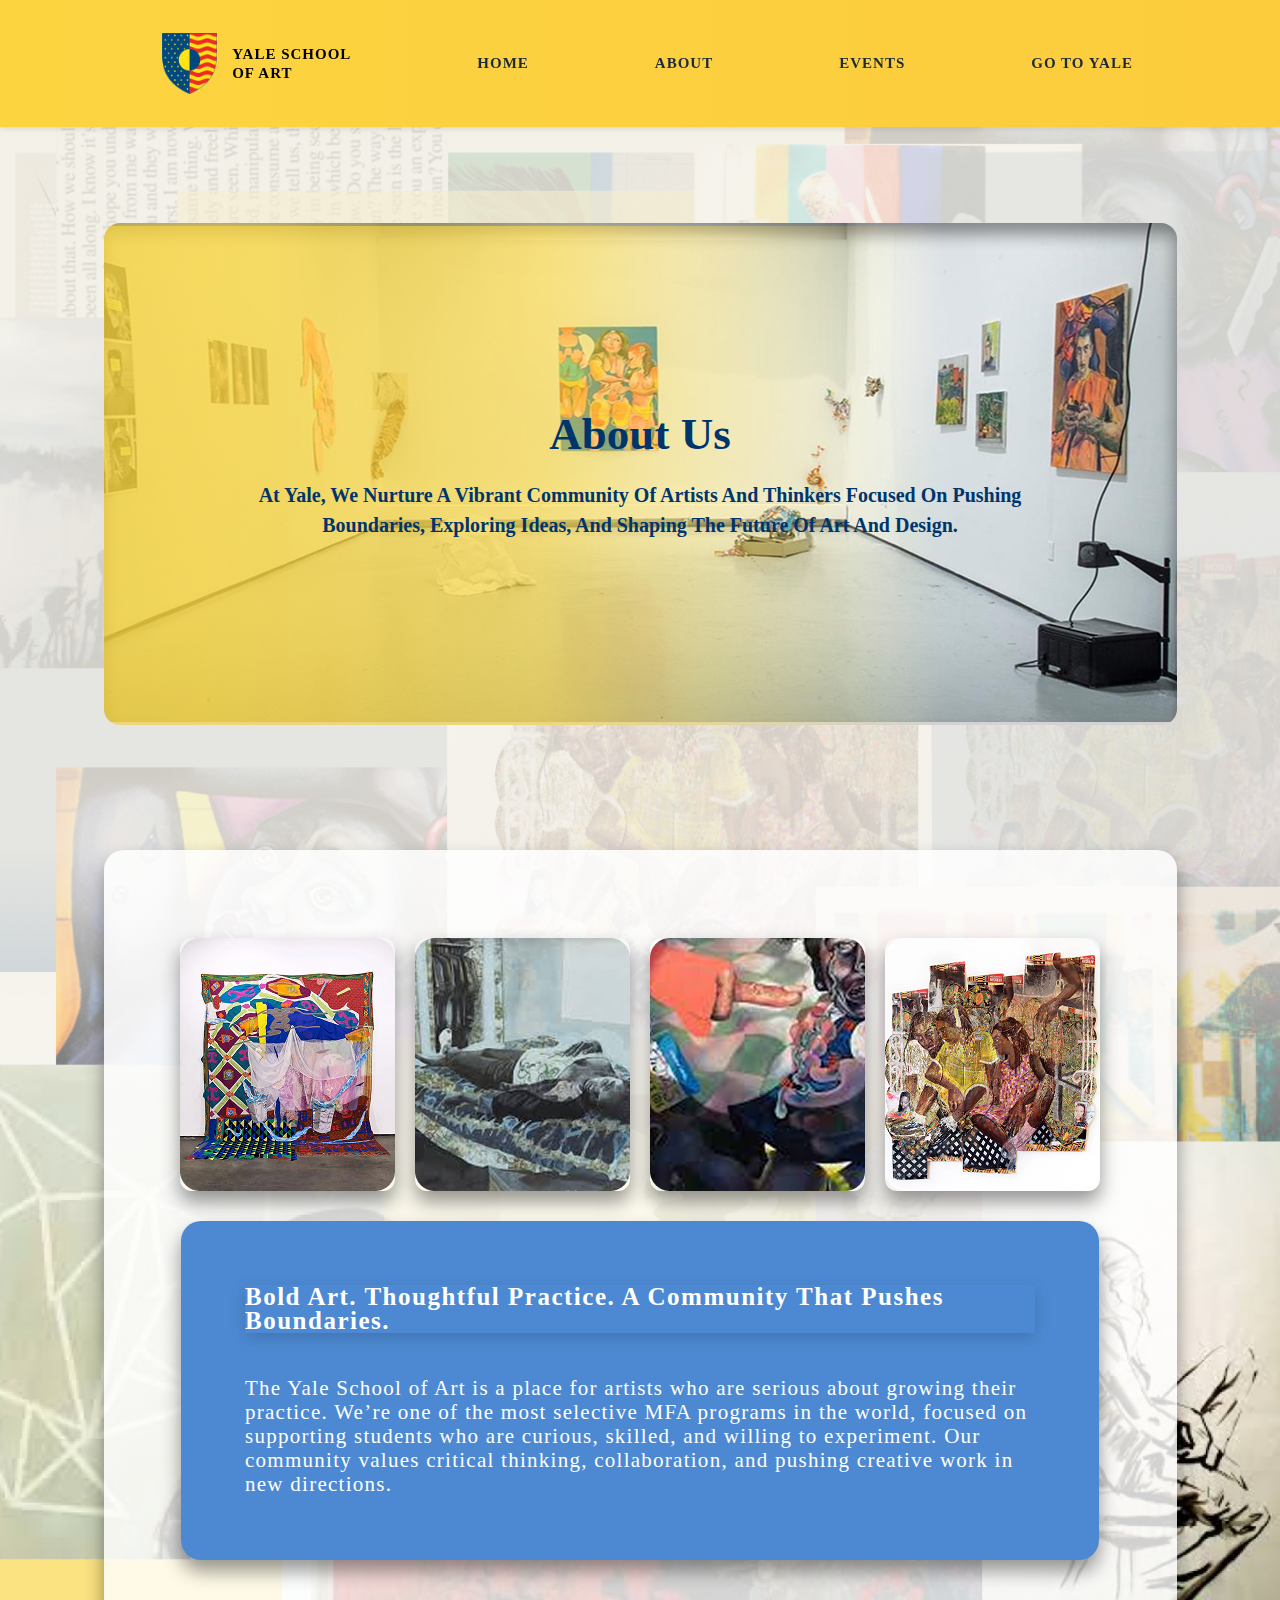
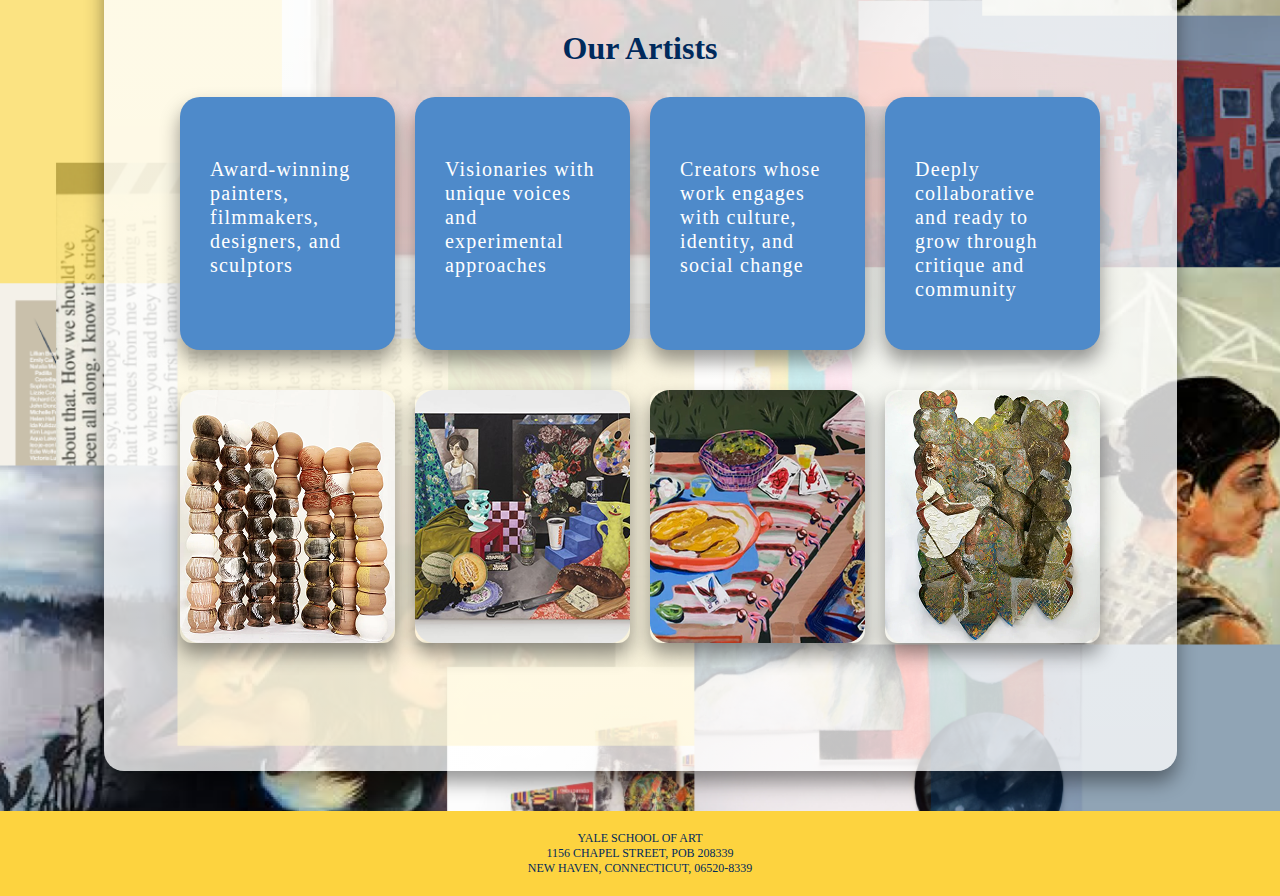
<file: about.html>
<!DOCTYPE html>
<html lang="en">
<head>
  <meta charset="UTF-8" />
  <meta name="viewport" content="width=device-width, initial-scale=1.0"/>
  <title>Yale School of Art</title>
  <link rel="stylesheet" href="styles.css">
</head>
<body>
 


  <header class="navbar">
    <div class="container nav-content">
      <img src="images/logo.png" alt="Yale Logo" class="logo" />
      <div class="schoolart"> <h4> Yale School</h4> <h4> Of Art </h4>  </div>
      <div class="burger" id="burger">&#9776;</div>
      
      <nav id="navLinks">
        <ul class="nav-links">
          <li><a href="index.html">HOME</a></li>
          <li><a href="about.html">ABOUT</a></li>
          <li><a href="calendar.html">EVENTS</a></li>
          <li><a href="https://www.art.yale.edu/">GO TO YALE</a></li>
        </ul> 
      </nav>
    </div>
  </header>
  </header>




  <div class="white">
  <section class="hero-section1">
    <div class="hero-text1">
      <h1>About Us</h1>
      <div class="hello"><p> At Yale, we nurture a vibrant community of artists and thinkers focused on pushing boundaries, exploring ideas, and shaping the future of art and design.</p></div>
      
    </div>
  </section>
</div>




<section class="why-yale">
  <section class="artist-gallery">
    <img src="images/10.png" alt="Art 1" />
    <img src="images/11.png" alt="Art 2" />
    <img src="images/12.png" alt="Art 3" />
    <img src="images/15.png" alt="Art 4" />
  </section>



  
  <section class="info-card1">
    <h2>Bold Art. Thoughtful Practice. A Community That Pushes Boundaries.</h2>
    <p>
      The Yale School of Art is a place for artists who are serious about growing their practice.
      We’re one of the most selective MFA programs in the world, focused on supporting students who
      are curious, skilled, and willing to experiment. Our community values critical thinking,
      collaboration, and pushing creative work in new directions.
    </p>
  </section>

  <section class="artists-section">
    <h2>Our Artists</h2>
    <div class="artist-cards">
      <div class="artist-text">Award-winning painters, filmmakers, designers, and sculptors</div>
      <div class="artist-text">Visionaries with unique voices and experimental approaches</div>
      <div class="artist-text">Creators whose work engages with culture, identity, and social change</div>
      <div class="artist-text">Deeply collaborative and ready to grow through critique and community</div>
    </div>


    <div class="artist-gallery">
      <img src="images/14.png" alt="Artist Work 1" />
      <img src="images/13.png" alt="Artist Work 2" />
      <img src="images/16.png" alt="Artist Work 3" />
      <img src="images/17.png" alt="Artist Work 3" />
    </div>
  </section>
</section>
</main>


 
  <footer>
    <p>YALE SCHOOL OF ART</p>
    <p>1156 CHAPEL STREET, POB 208339</p>
    <p>NEW HAVEN, CONNECTICUT, 06520-8339</p>
  </footer>
  <script src="script.js"></script>
</body>
</html>
</file>
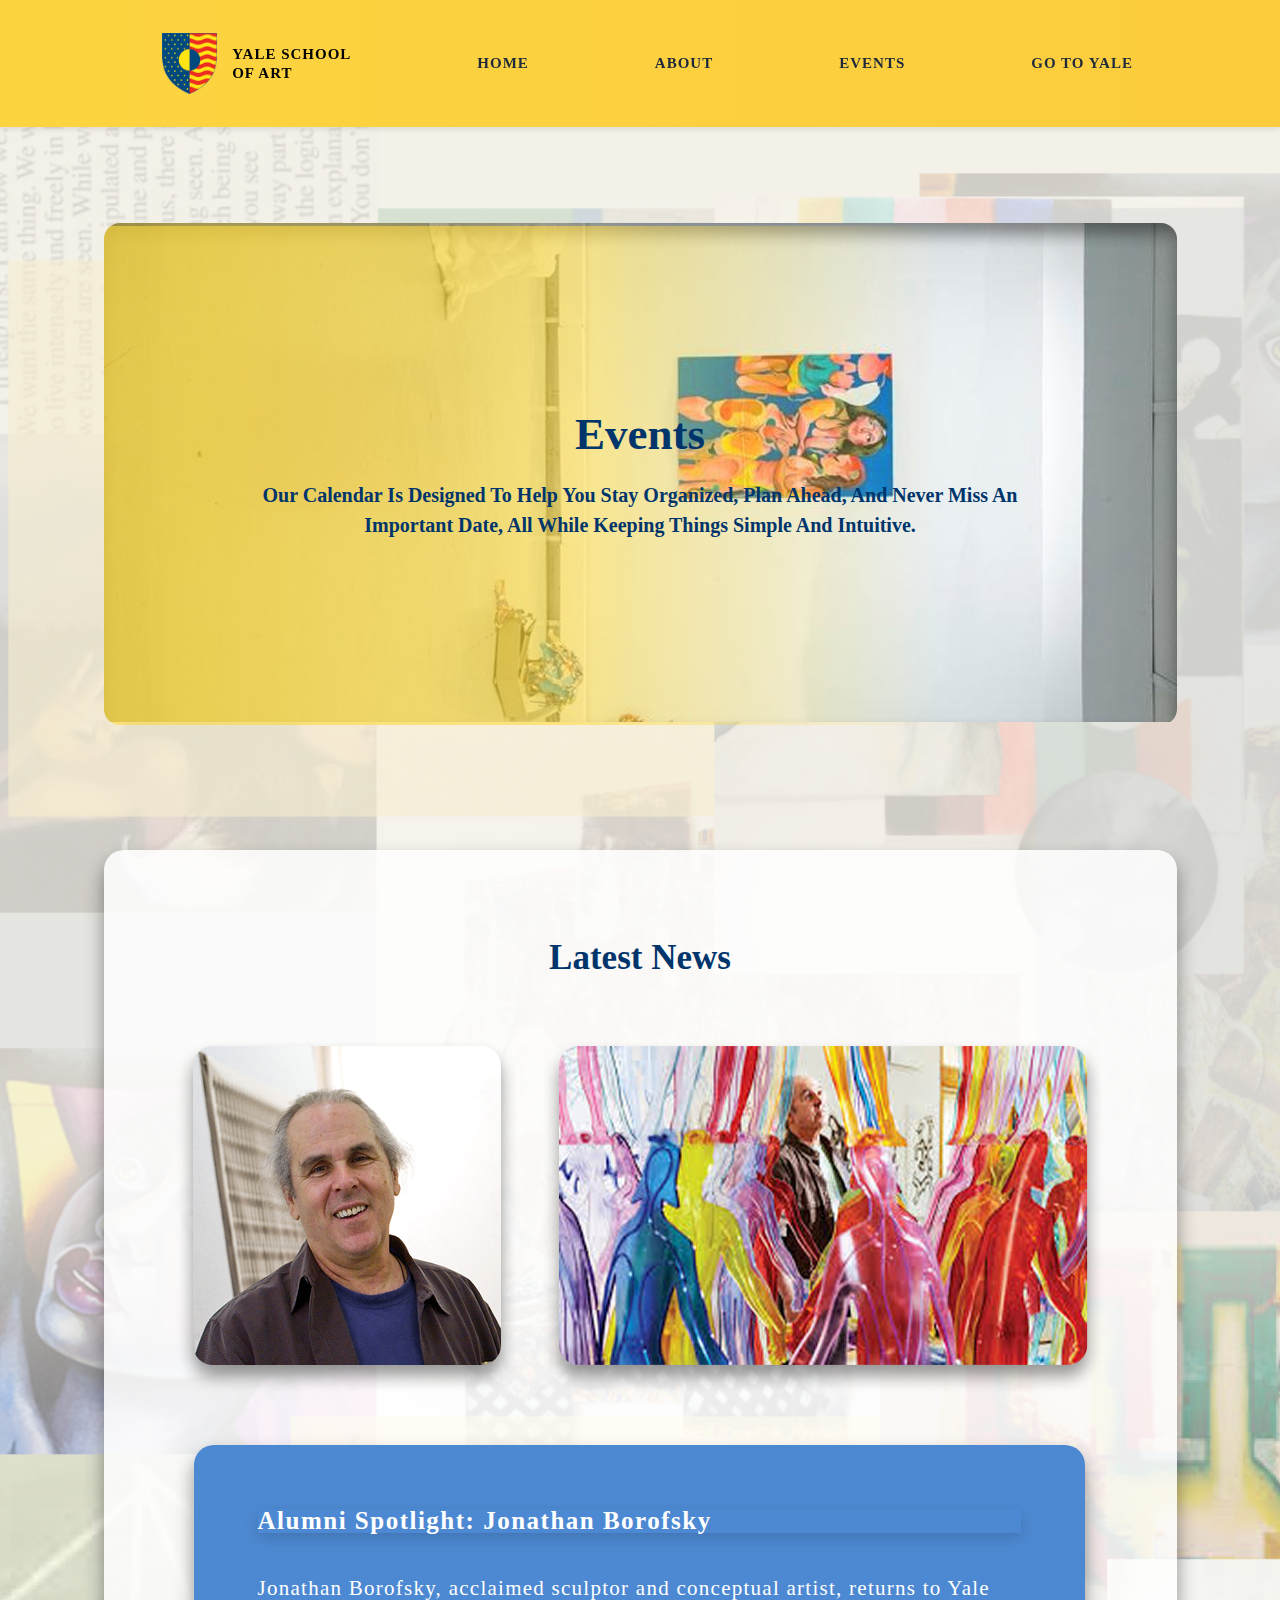
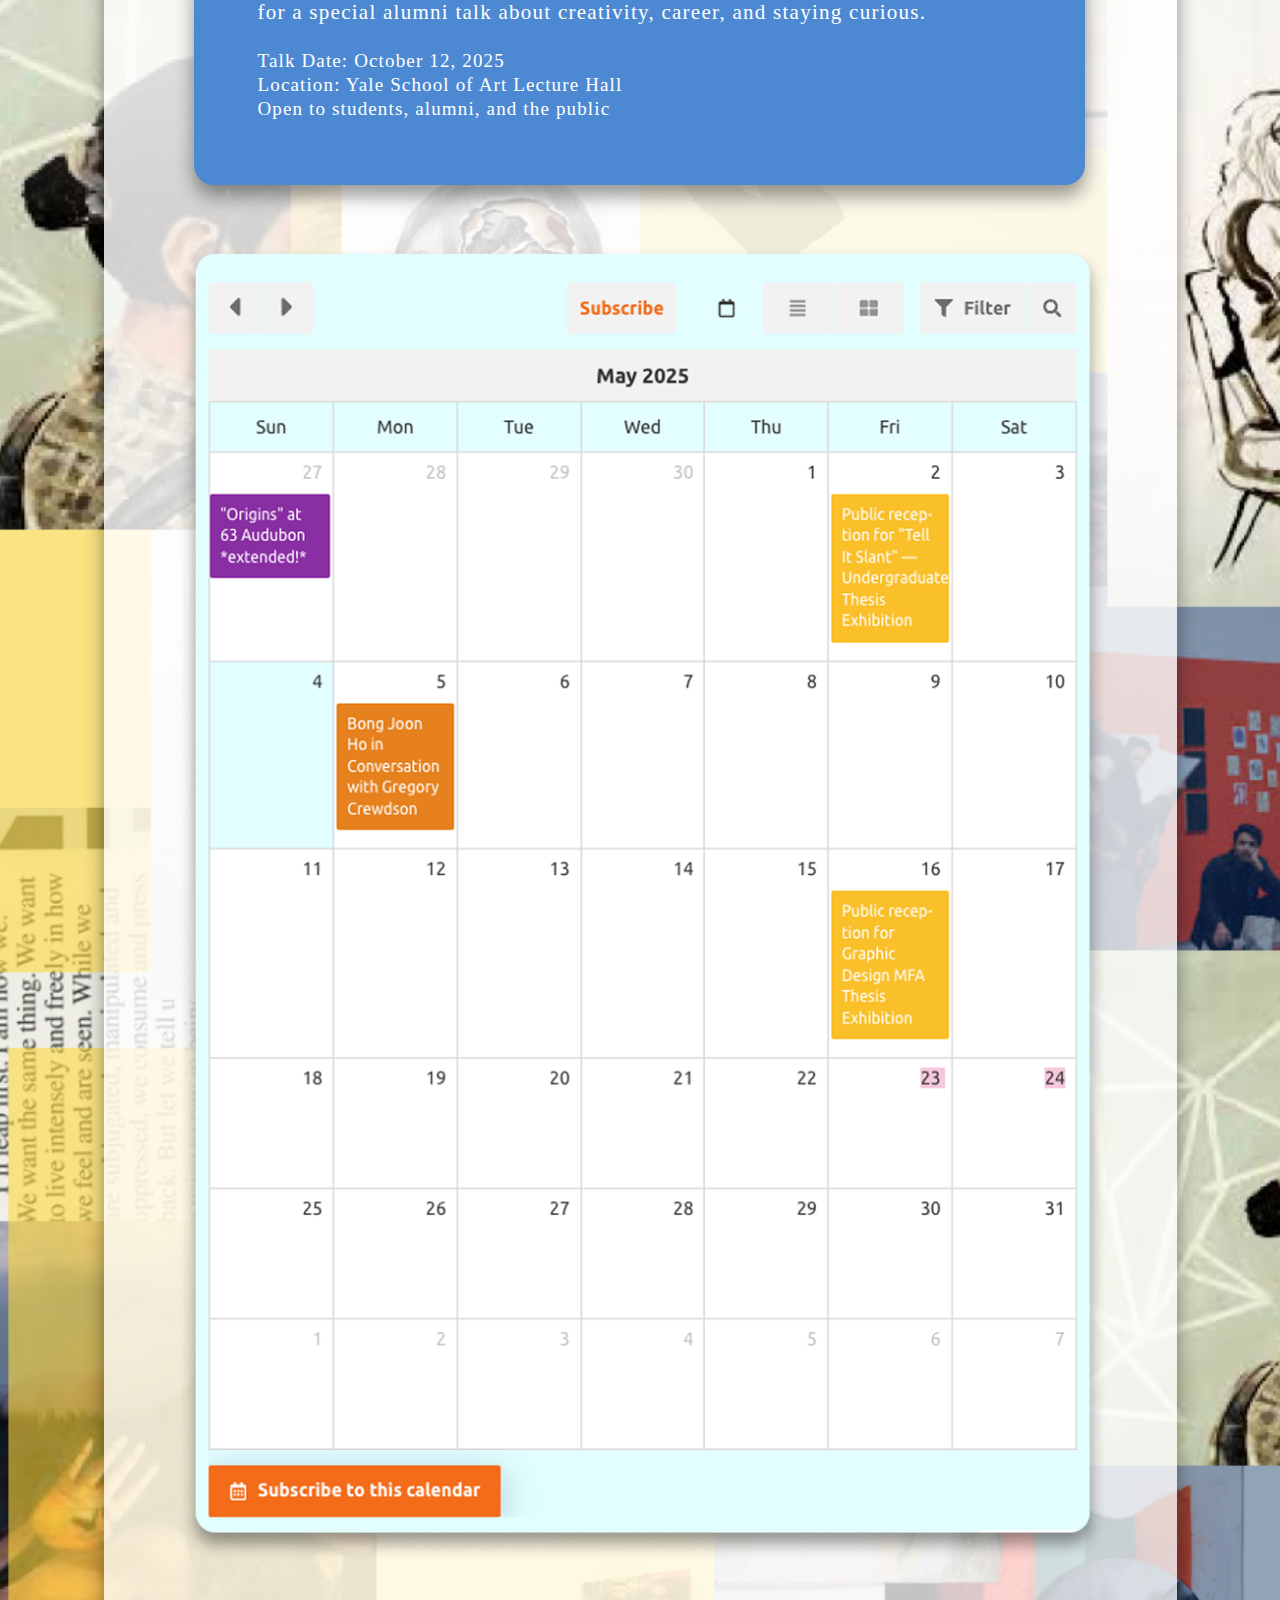
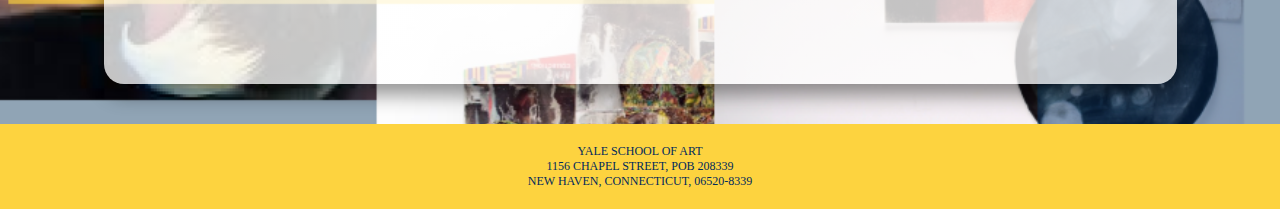
<file: calendar.html>
<!DOCTYPE html>
<html lang="en">
<head>
  <meta charset="UTF-8" />
  <meta name="viewport" content="width=device-width, initial-scale=1.0"/>
  <title>Yale School of Art</title>
  <link rel="stylesheet" href="styles.css">
</head>
<body>
 

  <header class="navbar">
    <div class="container nav-content">
      <img src="images/logo.png" alt="Yale Logo" class="logo" />
      <div class="schoolart"> <h4> Yale School</h4> <h4> Of Art </h4>  </div>
      <div class="burger" id="burger">&#9776;</div>
      <nav id="navLinks">
        <ul class="nav-links">
          <li><a href="index.html">HOME</a></li>
          <li><a href="about.html">ABOUT</a></li>
          <li><a href="calendar.html">EVENTS</a></li>
          <li><a href="https://www.art.yale.edu/">GO TO YALE</a></li>
        </ul> 
      </nav>
    </div>
  </header>
  </header>




  <div class="white">
  <section class="hero-section2">
    <div class="hero-text1">
      <h1>Events</h1>
      <div class="hello"><p> Our calendar is designed to help you stay organized, plan ahead, and never miss an important date, all while keeping things simple and intuitive.</p></div>

    </div>
  </section>
</div>




<section class="why-yale">
  <section class="latest-news">
    <h2>Latest News</h2>
    <div class="news-images1">
      <img src="images/63.png" alt="Jonathan Borofsky" class="JonathanBorofsky" />
      <img src="images/56.png" alt="Colorful Art" class="jon-painting" />
    </div>
  </section>



  
  <section class="info-card">
    <h2>Alumni Spotlight: Jonathan Borofsky</h2>
    <p>
      Jonathan Borofsky, acclaimed sculptor and conceptual artist, returns to Yale for a special alumni talk about creativity, career, and staying curious.
    </p>
    <div class="cat">
    <H4> Talk Date: October 12, 2025 </H4>
      <H4>Location: Yale School of Art Lecture Hall </H4>
      <H4>Open to students, alumni, and the public</H4>
    </div>
  </section>

  <section class="calendar-wrapper">
 
    <div class="calendar">
      <img src="images/calendar.png" alt="Artist Work 1" class="calendarr" width="932px"/>
    </div>


  
  </section>
</section>
</main>


  
  <footer>
    <p>YALE SCHOOL OF ART</p>
    <p>1156 CHAPEL STREET, POB 208339</p>
    <p>NEW HAVEN, CONNECTICUT, 06520-8339</p>
  </footer>
  <script src="script.js"></script>
</body>
</html>
</file>
<file: styles.css>
* {
  margin: 0;
  padding: 0;
  box-sizing: border-box;
}

body, html {

  min-height: 100vh;
  
}




.navbar {
  background: linear-gradient(to top, #FFD93D, #E3CB67);
  padding: 16px 0;
  box-shadow: 0 4px 8px rgba(0,0,0,0.1);
  position: sticky;
  top: 0;
  z-index: 10;
 
height: 127px;
flex-shrink: 0;
  
}

.nav-content {
  font-family: inter;
  max-width: 1200px;          
  margin: 0 auto;            
  padding: 0 24px;
  display: flex;
 justify-content: space-between;; 
  align-items: center;
  font-family: Inter;
font-size: 15px;
font-style: normal;
font-weight: 200;
line-height: 121.489%; 
letter-spacing: 1px;
text-transform: uppercase;
}

.logo {
  width: 67px;
  margin: 15px;
  align-items: center;
}

.nav-links a {
  margin-left: 126px;
  text-decoration: none;
  font-weight: bold;
  color: #1e293b;
  
}

.nav-links a:hover {
  color: #2563eb;
}


.hero-card {
  max-width: 1200px;
  margin: 40px auto;
  
  padding: 32px;
  border-radius: 16px;
  
}

.hero-content {
  display: flex;
  flex-wrap: wrap;
  gap: 24px;
  align-items: center;
}

.hero-text {
  flex: 1;
}

.hero-text h1 {
  font-size: 32px;
  color: #00356B;
  margin-bottom: 16px;
}

.hello {
  font-family: inter;
  font-size: 20px;
  
  color: #00356B;
  padding:  0 132px;
  line-height: 1.5;
 }


.why-yale {
  margin: 40px auto;
  padding: 88px 24px;
  width: 100%;
  max-width: 1073px;
  border-radius: 20px;

  background: linear-gradient(180deg, rgba(255, 255, 255, 0.85) 10.58%, rgba(255, 255, 255, 0.76) 100%);
  box-shadow: 0px 11px 19px 0px rgba(0, 0, 0, 0.41);
}

.why-yale h2 {
  text-align: center;
  font-size: 28px;
  color: #1e3a8a;
  margin-bottom: 40px;
  color: #00356B;

text-align: center;
font-family: inter;
font-size: 35px;
font-style: normal;
font-weight: 600;
line-height: normal;
}

.card-grid {
  display: flex;
  flex-direction: column;
  gap: 65px;
}

.card {
  display: flex;
  flex-direction: row;
  background-color: rgba(255, 255, 255, 0.0);
  border-radius: 24px;
  overflow: hidden;
  
  justify-content: center;
 

box-shadow: 0px 11px 19px 0px rgba(0, 0, 0, 0.41);
}


.card.full {
  background: transparent;
  flex-wrap: wrap;
  width: 90%;               
  max-width: 907px;        
  justify-content: center;
  margin: 0 auto;    
}

.card-text {
  flex: 1;
  padding: 3rem;
  font-size: 14px;
 
  width: 90%;
  max-width: 600px; 
  box-sizing: border-box;
}

.card full {

}




.card-text h3 {
  font-size: 16px;
  margin-bottom: 10px;
  
  color: #FFF;

font-family: Inter;
font-size: 20px;
font-style: normal;
font-weight: 800;
line-height: 24px; 
letter-spacing: 1.2px;
}

.card-text p {
  color: #FFF;

font-family: Inter;
font-size: 20px;
font-style: normal;
font-weight: 400;
line-height: 24px; 
letter-spacing: 1.2px;
}


.card img {
  flex: 1;
  object-fit: cover;
  width: 100%;
  height: auto;
  max-height: 100%;
}

.blue {
  background-color: #4E8ACA;
  color: white;
}


.card-image {
  width: 100%;
  height: auto;
  object-fit: cover;
  max-width: 588px;
  max-height: 311px;
  border-top-right-radius: 16px;
  border-bottom-left-radius: 0;
  border-top-left-radius: 0;
  border-bottom-right-radius: 16px;
  background-color: #4E8ACA;
  
}



.card-image2 {
  width: 100%;
  height: auto;
  object-fit: cover;
  max-width: 588px;
  max-height: 311px;
  border-top-right-radius: 16px;
  border-bottom-left-radius: 0;
  border-top-left-radius: 16px;
  border-bottom-right-radius: 0;
  background: #b3b3b3;
  display: block;
  margin: 0;
  flex: 1;
  background-image: url("images/2.png");
  
}

.white2 {
  
}

.hero-section2 {
  position: relative;
  background-image: url('images/9.png');
  background-size: cover;
  background-position: center;
  height: 502px;

  width: 90%;            
  max-width: 1073px;    
  margin: 0 auto;

  display: flex;
  align-items: center;
  justify-content: center;

  border-radius: 16px;
}





.hero-section1 {
  position: relative;
  background-image: url('images/34.png');
  background-color: lightgray;
  background-position: 50%;
  background-size: cover;
  background-repeat: no-repeat;
  background-size: cover;
  background-position: center;
  height: 502px;

  width: 90%;           
  max-width: 1073px;     
  margin: 0 auto;

  display: flex;
  align-items: center;
  justify-content: center;

  border-radius: 16px;
}

.hero-section {
  position: relative;
  background-image: url('images/4.png');
  background-size: cover;
  background-position: center;
  height: 502px;
  width: 1073px;

  display: flex;
  align-items: center;
  justify-content: flex-start;
  padding-left: 60px;

  
  margin: 0 auto; 
  max-width: 1073px;
width: 100%;
border-radius: 16px;


}

.hero-text {
  max-width: 500px;
  
}


.hero-text1 {
  color: #00356B;

font-family: Poppins;
font-size: 45px;
font-style: normal;
font-weight: 600;
line-height: normal;
text-transform: capitalize;
text-align: center;
  
}





.hero-text h1 {
  font-size: 36px;
  color: #00356B;
  font-weight: 900;
  margin-bottom: 20px;
  
}


.hero-text1 h1 {
  color: #00356B;

font-family: inter;
font-size: 45px;
font-style: normal;
font-weight: 600;
line-height: normal;
text-transform: capitalize;
  margin-bottom: 20px;
  
}








.hero-text p {
  color: #00356B;
  font-size: 16px;
  line-height: 1.6;
}

.white {
  padding: 96px 0 85px 0;
}



body {
  background-image: url('images/8.png'); 
  background-size: cover;        
  background-position: center;  
  background-repeat: no-repeat;   
  
  margin: 0;
  padding: 0;
  
}





footer {
  background: linear-gradient(to top, rgba(255, 255, 255, 1), rgba(255, 255, 255, 0.1));
  text-align: center;
  padding: 20px;
  font-size: 12px;
  color: #555;
  z-index: 10;
  
  
  
  
  
}





.navbar {
  background: linear-gradient(to right, #fcd440, #fccc3d);
  display: flex;
  justify-content: space-between;
  align-items: center;
  padding: 10px 30px;
  box-shadow: 0 2px 6px rgba(0,0,0,0.1);
}

.logo {
  height: 61px;
  width: auto;
}

.nav-links {
  list-style: none;
  display: flex;
  gap: 0px; 
  align-items: center;
}

.nav-links li {
  font-weight: bold;
  cursor: pointer;
}



.hero {
  position: relative;
  background-image: url('hero.jpg');
  background-size: cover;
  background-position: center;
  height: 300px;
  margin-top: 10px;
  box-shadow: inset 0 0 50px rgba(0,0,0,0.4);
}

.hero-overlay {
  background-color: rgba(255, 255, 0, 0.4);
  height: 100%;
  display: flex;
  justify-content: center;
  align-items: center;
}

.hero h1 {
  font-size: 2.5rem;
  color: #002a5c;
}

.gallery-row {
  display: flex;
  justify-content: center;
  gap: 20px;
  padding: 30px 0;
}

.gallery-row img {
  width: 120px;
  height: 120px;
  border-radius: 12px;
  box-shadow: 0 5px 15px rgba(0,0,0,0.15);
  object-fit: cover;
}

.info-card1 {
  background-color: #4d89d2;
  color: white;
  padding: 4rem 4rem;
  margin: 30px auto 30px auto;
  width: 90%;            
  max-width: 918px;
  min-height: 250px;     
  border-radius: 20px;
  box-shadow: 0px 11px 19px 0px rgba(0, 0, 0, 0.41);
  text-align: left;
  box-sizing: border-box; 
}
.info-card1 h2 {
  font-size: 1.3rem;
  margin-bottom: 10px;
  color: #FFF;

font-family: Inter;
font-size: 25px;
font-style: normal;
font-weight: 600;
line-height: 24px; 
letter-spacing: 1.5px;
text-align: left;
box-shadow: 0 5px 15px rgba(0,0,0,0.15);
}

.info-card1 p {
  padding-top: 33px;
  color: #FFF;
font-family: Inter;
font-size: 21px;
font-style: normal;
font-weight: 400;
line-height: 24px;
letter-spacing: 1.26px;
}






.info-card {
  background-color: #4d89d2;
  color: white;
  padding: 4rem 4rem;
 
  margin: 30px 31px 30px 66px;
  width: 90%;            
  max-width: 918px;
  min-height: 250px;    
  border-radius: 20px;
  box-shadow: 0px 11px 19px 0px rgba(0, 0, 0, 0.41);
  text-align: left;
  box-sizing: border-box; 
}
.info-card h2 {
  font-size: 1.3rem;
  margin-bottom: 10px;
  color: #FFF;

font-family: Inter;
font-size: 25px;
font-style: normal;
font-weight: 600;
line-height: 24px; 
letter-spacing: 1.5px;
text-align: left;
box-shadow: 0 5px 15px rgba(0,0,0,0.15);
}

.info-card p {
  padding-top: 33px;
  color: #FFF;
font-family: Inter;
font-size: 21px;
font-style: normal;
font-weight: 400;
line-height: 24px;
letter-spacing: 1.26px;
}

.info-card h4 {
  color: #FFF;

font-family: Inter;
font-size: 19px;
font-style: normal;
font-weight: 300;
line-height: 24px; 
letter-spacing: 1.14px;

}

.cat {
  padding-top: 25px;
}

.artists-section {
  text-align: center;
  padding: 40px 20px;
}

.artists-section h2 {
  font-size: 2rem;
  margin-bottom: 30px;
  color: #002a5c;
}

.artist-cards {
  display: flex;
  justify-content: center;
  flex-wrap: wrap;
  gap: 20px;
  margin-bottom: 40px;
  
  
}

.artist-text {
  background-color: #4d89d2;
  color: white;
 
  padding: 60px 30px 30px 30px;
  width: 215px;
  height: 253px;
  flex-shrink: 0;
  
  font-size: 0.9rem;
  border-radius: 20px;
  background: #4E8ACA;
  
  box-shadow: 0px 11px 19px 0px rgba(0, 0, 0, 0.41);

  color: #FFF;

  font-family: Inter;
  font-size: 20px;
  font-style: normal;
  font-weight: 400;
  line-height: 24px; 
  letter-spacing: 1.2px;
  text-align: left;


}

.artist-gallery {
  display: flex;
  justify-content: center;
  gap: 20px;
}

.artist-gallery img {
  width: 215px;
height: 253px;
  border-radius: 12px;
  object-fit: cover;
  box-shadow: 0px 11px 19px 0px rgba(0, 0, 0, 0.41);
}

footer {
  background: #FDD33F;
  text-align: center;
  font-size: 0.75rem;
  padding: 20px;
  margin-top: 40px;
  color: #002a5c;
}

.news-images1 {
  display: flex;
  justify-content: center;  
  gap: 20px;
  margin: 0 auto;
  max-width: 1073px;         
  padding: 20px;
}

.info-card {
  width: 87%;
}


.info-card1 {
  width: 90%;
}

.calendar {
  max-width: 895px;

  margin: 61px auto 30px auto;

  width: 89%;            
  max-width: 895px;  
}


.calendarrimg{
  margin: 30px 70px 30px 30px;
 
  border-radius: 20px;
background: url(<path-to-image>) lightgray 50% / cover no-repeat;

box-shadow: 0px 11px 19px 0px rgba(0, 0, 0, 0.41);
}

.calendar-wrapper {
  max-width: 895px;  
}


.burger {
  display: none;
  font-size: 2rem;
  cursor: pointer;
}



.schoolart {
  padding: 0 -30px 0 0px;
}




@media only screen and (min-width: 820px) and (max-width: 1024px) {
  
  .schoolart {
    padding: 0 67px 0 0px;
  }
  
  .navbar {
    background: linear-gradient(to top, #FFD93D, #E3CB67);
    padding: 16px 0;
    box-shadow: 0 4px 8px rgba(0,0,0,0.1);
    position: sticky;
    top: 0;
    z-index: 10;
    height: 127px;
    flex-shrink: 0;
    
  }

  .nav-content {
    font-family: Inter, sans-serif;
    max-width: 100%;
    margin: 0 auto;
    padding: 0 16px;
    display: flex;
    justify-content: space-between;
    align-items: center;
  
    text-transform: uppercase;
  }

  .logo {
    width: 50px;
    height: auto;
    margin-right: 12px;
    flex-shrink: 0;
  }

  .nav-links {
    display: flex;
   
    flex: 1;
    justify-content: flex-end;
    gap: 20px;
    list-style: none; /* removes bullet points */
  padding: 0;
  margin: 0;
  display: flex; /* makes list horizontal */
  gap: 1rem;  
  columns: 4;
  }

  .nav-links a {
    text-decoration: none;
    font-weight: bold;
    color: #1e293b;
    white-space: nowrap;
    margin-left: 50px;
  }
  

  
  .calendar {
    margin: 0 auto; 
    width: 90%;
    margin: 30px 25px 30px 20px;
    width: 96%;
 
  }

  .calendar-wrapper {
    display: flex;
    justify-content: center;
  }

  .calendarrimg {
    margin: 30px auto;
  }



  .info-card {
    margin: 30px 34px 30px 33px;
        width: 93%;
        max-width: 896px;

  }

  .info-card1 {
    margin: 30px 36px 28px 24px;
    width: 100%;
    max-width: 917px;


  }

  }



  



@media only screen and (min-width: 320px)
and (max-width: 950px) {
  .news-images {
    flex-direction: column;
  }

  .news-images1 {
    flex-direction: column;
  }

  .news-img {
    max-width: 90%; make images fit better on smaller screens
  }


  .jon-painting {
    display: none;
  }

  .burger {
    display: block;
    font-size: 2rem;
    cursor: pointer;
  }
  
  
nav {
    display: none;
    flex-direction: column;
    position: absolute;
    top: 70px;
    left: 50%; 
    transform: translateX(-50%);
    background-color: #fff;
    padding: 1rem;
    border-radius: 8px;
    box-shadow: 0 4px 8px rgba(0, 0, 0, 0.1);
    z-index: 2;
    justify-content: center;
    
  }

  nav.show {
    display: flex;
    justify-content: left;
  }

  nav ul {
    flex-direction: column;
    gap: 0.5rem;
    list-style: none;
    padding: 0;
    justify-content: left;
  }

  nav ul li a {
    text-decoration: none;
    color: #000;
    justify-content: left;

    
  }
  nav ul li a:hover {
    color: #2563eb;

  }

  .JonathanBorofsky {
    justify-content: center;
  }
  .nav-links {
    list-style: none;
    display: flex
;
    gap: 11px;
    align-items:flex-start;
}

.artist-gallery {
  display: none;
}
.artist-text {
  width: 345px;
  padding: 60px 66px 30px 66px;
}


.info-card {
  background-color: #4d89d2;
  color: white;
  padding: 4rem 4rem;
  margin: 30px 7px 30px 38px;
  width: 80%;
  max-width: 902px;
  min-height: 250px;
  border-radius: 20px;
  box-shadow: 0px 11px 19px 0px rgba(0, 0, 0, 0.41);
  text-align: left;
  box-sizing: border-box;
}

.info-card h2 {
  line-height: 1.6;
}

.info-card h4 {
  line-height: 1.6;
}

.info-card p {
  line-height: 1.6;
}

.info-card1 h2 {
  line-height: 1.6;
}

.info-card1 h4 {
  line-height: 1.6;
}

.info-card1 p {
  line-height: 1.6;
}

.artist-text {
  line-height: 1.6;
}


.calendar-wrapper {
  display: flex;
  justify-content: center;
  align-items: center;
  padding: 2rem;
}

.calendar {
  width: 90%;
  max-width: 500px;
  margin: 0 auto;
}

.calendarr {
  width: 100%;
  height: auto;
  display: block;
  border-radius: 20px;
  box-shadow: 0px 11px 19px rgba(0, 0, 0, 0.41);
}

.white {
  
}



.logo {
  
}

.nav-content {
  
}


.schoolart {
  padding: 0 67px 0 0px;
}

  }
</file>
